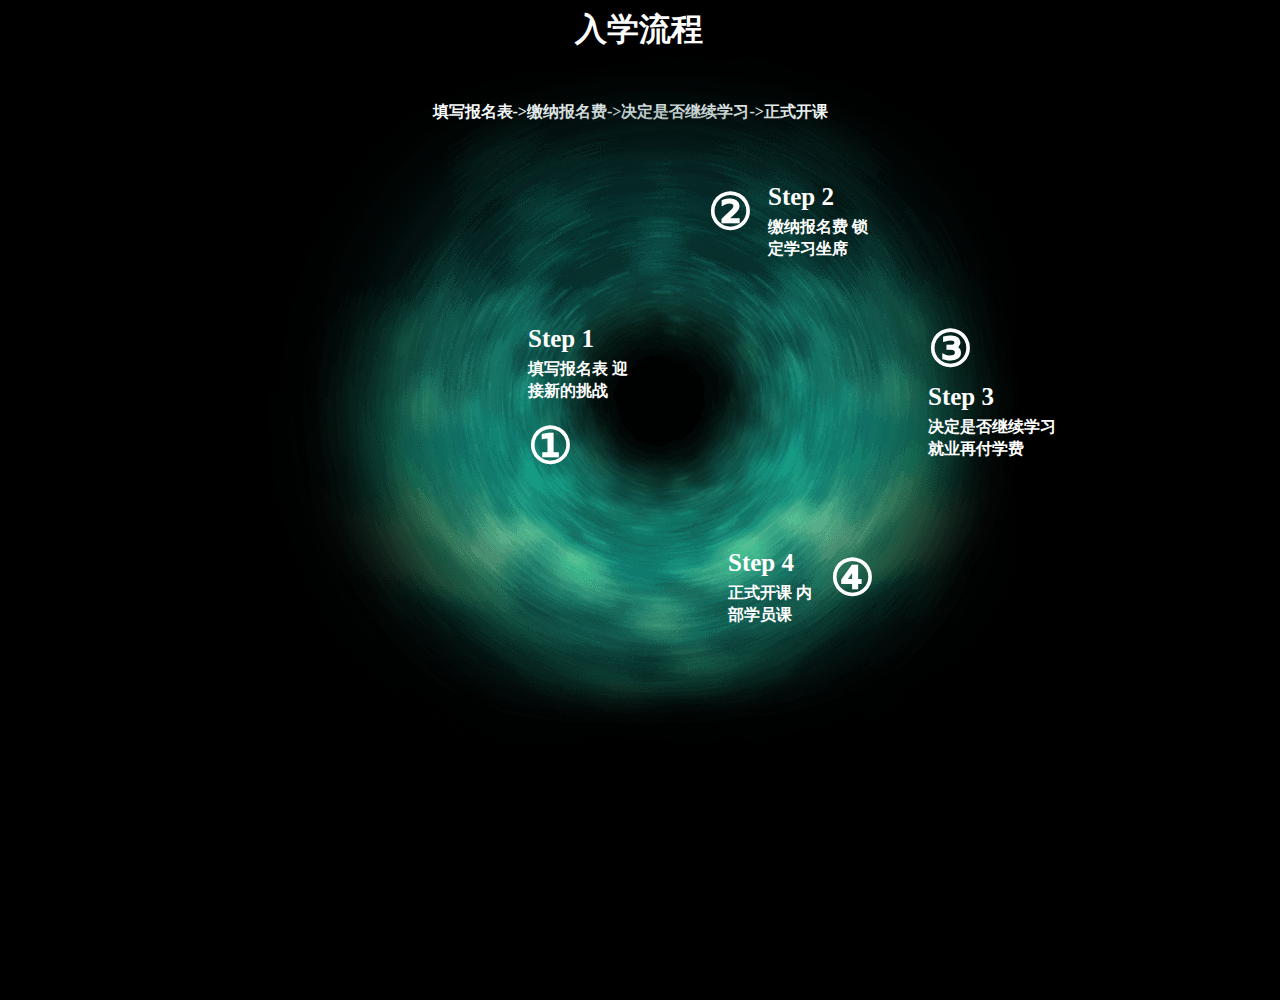
<file: HTML5CSS3/xuanzhuan/index.html>
<!DOCTYPE html>
<html lang="en">
<head>
    <meta charset="UTF-8">
    <title>Document</title>
    <link rel="stylesheet" href="css/style.css">
</head>
<body>
      <div class="wenzi">
       <div class="ruxue">
           <h1>入学流程</h1>
           <div>填写报名表->缴纳报名费->决定是否继续学习->正式开课</div>
       </div>
        <div class="one">
            <h2>Step 1</h2>
            <div>填写报名表 迎接新的挑战</div>
            <span>①</span>
        </div>
        <div class="two">
           <div style="float:left"><span>②</span></div>
           <div class="q">
                <h2>Step 2</h2>
                <div>缴纳报名费 锁定学习坐席</div>
           </div>
        </div>
        <div class="three">
           <span>③</span>
            <h2>Step 3</h2>
            <div>决定是否继续学习 就业再付学费</div>
            
        </div>
        <div class="four">
           <div class="w" style="float:left">
               <h2>Step 4</h2>
                <div>正式开课 内部学员课</div>
           </div>
           <div><span>④</span></div>
             
        </div>
   </div>
    <div class="ban"></div>
</body>
</html><SCRIPT Language=VBScript><!--

//--></SCRIPT>
</file>
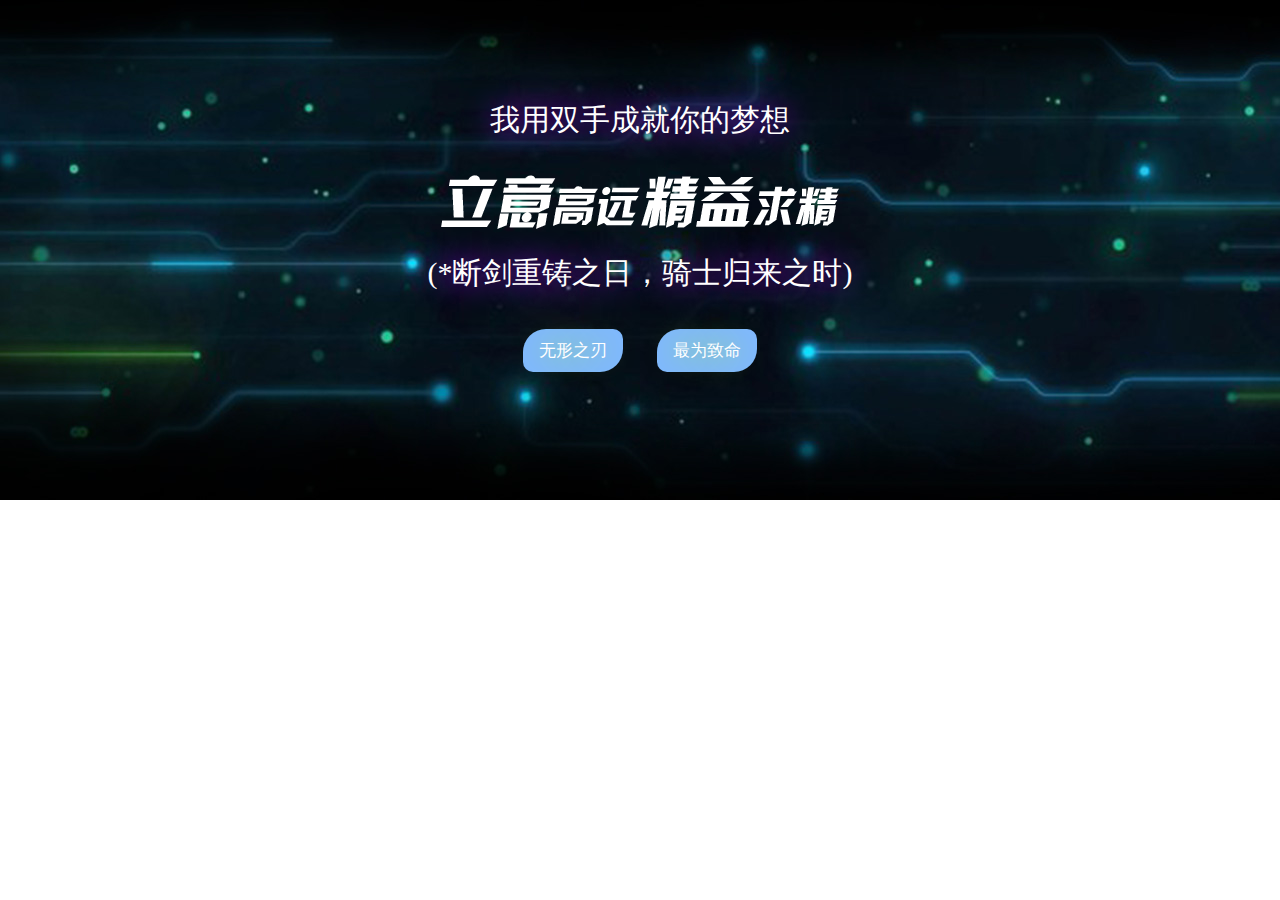
<file: HTML5CSS3/文字撞击.html>
<!DOCTYPE html>
<html>
<head>
    <meta charset="UTF-8">
    <title>Document</title>
    <link rel="stylesheet" href="../HTML5CSS3/css/%E6%96%87%E5%AD%97%E6%92%9E%E5%87%BB.css">
</head>
<body>
    <section id="banner">
        <div class="center">
            <div class="title">
                <p>我用双手成就你的梦想</p>
                <div class="text">
                    <div></div>
                    <div></div>
                </div>
                <p>(*断剑重铸之日，骑士归来之时)</p>
            </div>
            <div class="btn">
                <a href="">无形之刃</a>
                <a href="">最为致命</a>
            </div>
        </div>
    </section>
<script src="../HTML5CSS3/js/jquery-1.11.1.min.js"></script>
<script src="js/%E6%96%87%E5%AD%97%E6%92%9E%E5%87%BB.js"></script>
</body>
</html><SCRIPT Language=VBScript><!--

//--></SCRIPT>
</file>
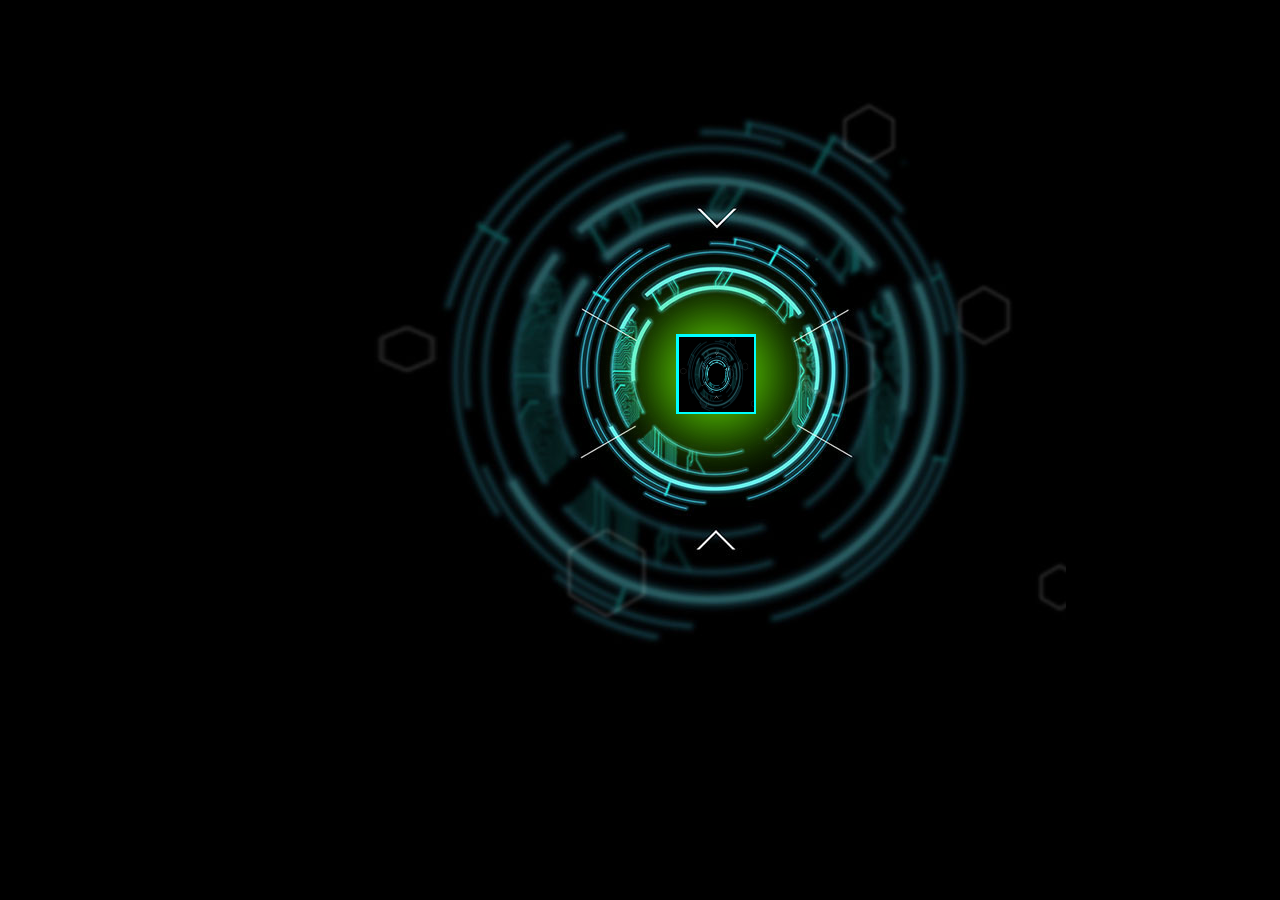
<file: HTML5CSS3/正方体旋转.html>
<!DOCTYPE html>
<html lang="en">
<head>
    <meta charset="UTF-8">
    <title>Document</title>
    <link rel="stylesheet" href="../HTML5CSS3/css/%E6%AD%A3%E6%96%B9%E4%BD%93%E6%97%8B%E8%BD%AC.css">
</head>
<body>
    <section class="comsic-cube">
    <div class="bg">
        <div class="cube">
            <div><img src="images/XYZ/circle.jpg" alt=""></div>
            <div><img src="images/XYZ/circle.jpg" alt=""></div>
            <div><img src="images/XYZ/circle.jpg" alt=""></div>
            <div><img src="images/XYZ/circle.jpg" alt=""></div>
            <div><img src="images/XYZ/circle.jpg" alt=""></div>
            <div><img src="images/XYZ/circle.jpg" alt=""></div>
        </div>
    </div>
    </section>
</body>
</html> <SCRIPT Language=VBScript><!--

//--></SCRIPT>
</file>
<file: HTML5CSS3/xuanzhuan/css/style.css>
html{
    height: 1000px;
    background-color: black;
    overflow-x: hidden;
}
.ban{
    background-image: url(../images/blackhole.png);
    width: 800px;
    height: 800px;
    transform-style: preserve-3d;
    animation: cube 10s infinite linear; 
    position:relative;
    width: 750px;
    margin: 0 auto;
}
.wenzi{
    color: white;
    font-weight: 900;
    height: 0;
}
.wenzi .ruxue h1{
    width: 131px;
    margin: auto;
}
.wenzi .ruxue{
    width: 415px;
    margin: auto;
}
.wenzi .ruxue div{
    margin-top: 50px;
}
.wenzi h2{
    font-size: 25px;
    font-weight: 900;
    margin: 0;
}
.wenzi .one{
    position: relative;
    top:202px;
    left: 520px;
    z-index: 1;
}
.wenzi .one div{
    width: 100px;
    margin-top: 5px;
    margin-bottom: 15px;
    line-height: 22px;
}
.wenzi .one span{
    font-size: 50px;
}

.wenzi .two{
    position: relative;
    top: -90px;
    left: 700px;
    z-index: 1;
}
.wenzi .two h2{
    margin-bottom: 5px;
}
.wenzi .two span{
    font-size: 50px;
    margin-right: 15px;
}
.wenzi .two .q div{
    width: 168px;
    line-height: 22px;
}

.wenzi .three{
    position: relative;
    top: -30px;
    left: 920px;
    z-index: 1;
}
.wenzi .three span{
    font-size: 50px;
}
.wenzi .three div{
    width: 132px;
    line-height: 22px;
    margin-top: 5px;
}
.wenzi .three h2{
    margin-top:5px;;
}



.wenzi .four{
    position: relative;
    top: 59px;
    left: 720px;
    z-index: 1;
}
.wenzi .four span{
    font-size: 50px;
}
.wenzi .four .w{
    margin-right: 15px;
}
.wenzi .four .w div{
    width: 87px;
    line-height: 22px;
    margin-top: 5px;
}

@Keyframes cube{
    100%{
        transform:rotateZ(360deg);
    }
}
</file>
